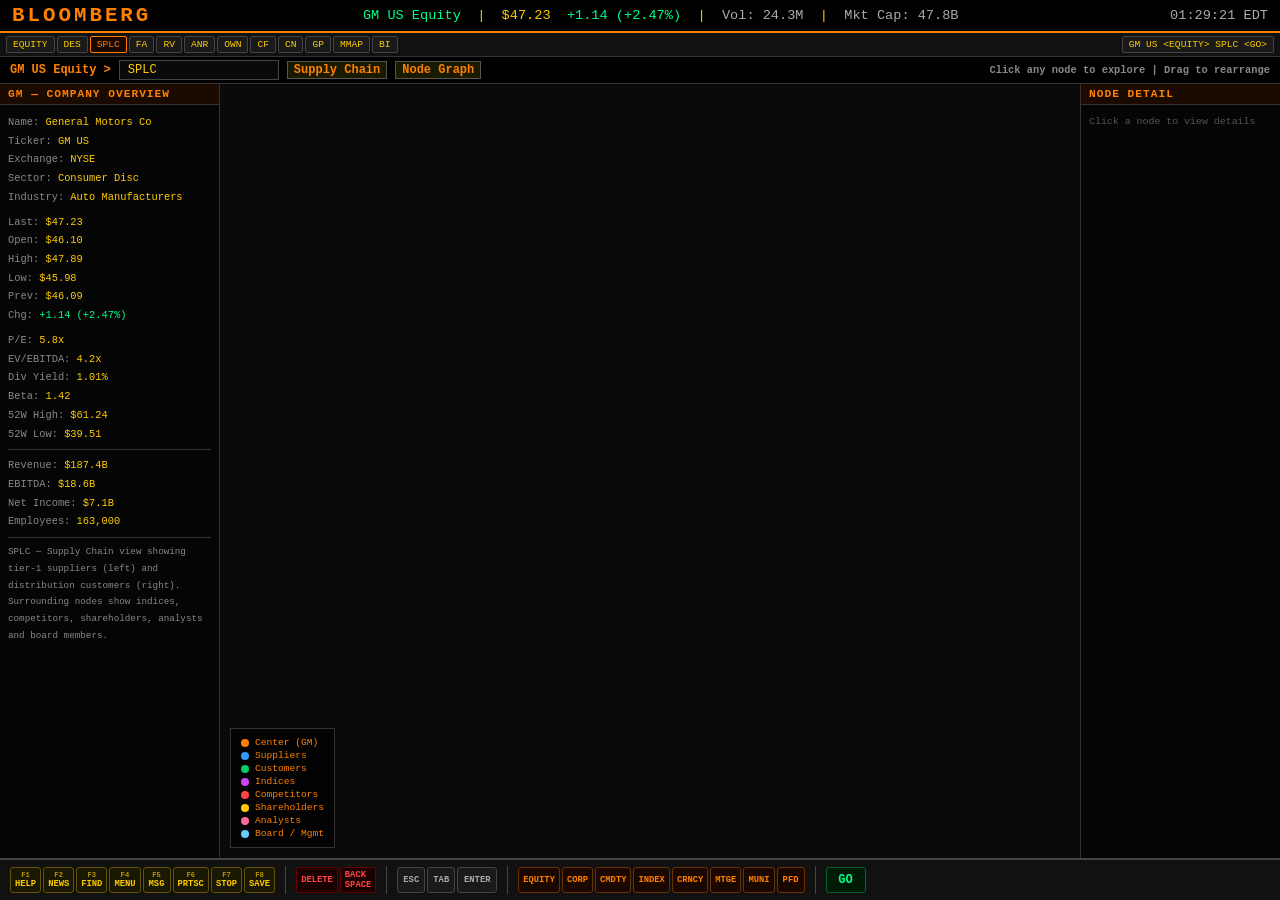
<file: index.html>
<!DOCTYPE html>
<html lang="en">
<head>
  <meta charset="UTF-8"/>
  <title>Bloomberg Terminal - GM</title>
  <script src="https://d3js.org/d3.v7.min.js"></script>
  <style>
    * { margin:0; padding:0; box-sizing:border-box; }
    body { background:#0a0a0a; font-family:'Courier New',monospace; color:#ff8000; overflow:hidden; height:100vh; display:flex; flex-direction:column; }

    /* TOP BAR */
    #topbar {
      background:#000; border-bottom:2px solid #ff8000;
      display:flex; align-items:center; justify-content:space-between;
      padding:4px 12px; flex-shrink:0;
    }
    #topbar .logo { font-size:1.3rem; font-weight:bold; color:#ff8000; letter-spacing:3px; }
    #topbar .ticker { font-size:0.85rem; color:#ffcc00; }
    #topbar .clock { font-size:0.85rem; color:#aaa; }

    /* FUNCTION KEY ROW */
    #fnbar {
      background:#111; border-bottom:1px solid #333;
      display:flex; gap:2px; padding:3px 6px; flex-shrink:0; flex-wrap:wrap;
    }
    .fn-btn {
      background:#1a1a1a; border:1px solid #444; color:#ffcc00;
      font-size:0.6rem; padding:2px 6px; cursor:pointer; border-radius:2px;
      white-space:nowrap;
    }
    .fn-btn:hover { background:#2a2a00; border-color:#ffcc00; }

    /* MAIN LAYOUT */
    #main { display:flex; flex:1; overflow:hidden; }

    /* LEFT PANEL */
    #left-panel {
      width:220px; background:#050505; border-right:1px solid #333;
      display:flex; flex-direction:column; flex-shrink:0; overflow-y:auto;
    }
    .panel-header {
      background:#1a0a00; color:#ff8000; font-size:0.7rem; font-weight:bold;
      padding:4px 8px; border-bottom:1px solid #333; letter-spacing:1px;
    }
    #company-info { padding:8px; font-size:0.65rem; line-height:1.8; }
    #company-info .label { color:#888; }
    #company-info .val { color:#ffcc00; }
    #company-info .pos { color:#00ff88; }
    #company-info .neg { color:#ff4444; }

    /* NODE GRAPH */
    #graph-container { flex:1; position:relative; overflow:hidden; }
    #graph-svg { width:100%; height:100%; }

    /* RIGHT PANEL */
    #right-panel {
      width:200px; background:#050505; border-left:1px solid #333;
      display:flex; flex-direction:column; flex-shrink:0; overflow-y:auto;
    }
    #node-detail { padding:8px; font-size:0.62rem; line-height:1.9; }
    #node-detail .section-title { color:#ff8000; font-weight:bold; margin-top:6px; border-bottom:1px solid #333; padding-bottom:2px; }
    #node-detail .row { display:flex; justify-content:space-between; }
    #node-detail .key { color:#888; }
    #node-detail .value { color:#ffcc00; }

    /* BOTTOM KEYBOARD */
    #keyboard {
      background:#111; border-top:2px solid #444; padding:6px 10px;
      display:flex; align-items:center; gap:6px; flex-shrink:0; flex-wrap:wrap;
    }
    .key-group { display:flex; gap:2px; align-items:center; }
    .key-sep { width:1px; height:28px; background:#444; margin:0 4px; }
    .kbd {
      border-radius:3px; font-size:0.55rem; font-weight:bold;
      display:flex; flex-direction:column; align-items:center; justify-content:center;
      cursor:pointer; border:1px solid #555; min-width:28px; height:26px; padding:0 4px;
      user-select:none;
    }
    .kbd:hover { filter:brightness(1.3); }
    .kbd:active { transform:scale(0.95); }
    .kbd-yellow { background:#1a1800; color:#ffcc00; border-color:#665500; }
    .kbd-red { background:#1a0000; color:#ff4444; border-color:#660000; }
    .kbd-green { background:#001a08; color:#00ff88; border-color:#006633; }
    .kbd-gray { background:#1a1a1a; color:#aaa; border-color:#444; }
    .kbd-orange { background:#1a0800; color:#ff8000; border-color:#663300; }
    .kbd .top-label { font-size:0.45rem; color:inherit; opacity:0.7; }

    /* TOOLTIP */
    #tooltip {
      position:fixed; background:#111; border:1px solid #ff8000;
      color:#ffcc00; font-size:0.65rem; padding:8px 12px;
      pointer-events:none; display:none; z-index:100; max-width:200px;
      line-height:1.6;
    }

    /* LEGEND */
    #legend {
      position:absolute; bottom:10px; left:10px;
      font-size:0.6rem; background:rgba(0,0,0,0.8);
      border:1px solid #333; padding:6px 10px; pointer-events:none;
    }
    .legend-item { display:flex; align-items:center; gap:6px; margin:2px 0; }
    .legend-dot { width:8px; height:8px; border-radius:50%; flex-shrink:0; }

    /* SEARCH BAR */
    #searchbar {
      background:#000; border-bottom:1px solid #333;
      display:flex; align-items:center; padding:3px 10px; gap:8px; flex-shrink:0;
    }
    #searchbar span { color:#ff8000; font-size:0.75rem; font-weight:bold; }
    #searchbar input {
      background:#0a0a0a; border:1px solid #444; color:#ffcc00;
      font-family:'Courier New',monospace; font-size:0.75rem;
      padding:2px 8px; outline:none; width:160px;
    }
    #searchbar input:focus { border-color:#ff8000; }
    .cmd-tag {
      background:#1a1a00; border:1px solid #555; color:#888;
      font-size:0.6rem; padding:1px 6px; cursor:pointer;
    }
    .cmd-tag:hover { color:#ffcc00; border-color:#ffcc00; }
  </style>
</head>
<body>

<!-- TOP BAR -->
<div id="topbar">
  <div class="logo">BLOOMBERG</div>
  <div class="ticker">
    <span style="color:#00ff88">GM US Equity</span>
    &nbsp;|&nbsp;
    <span style="color:#ffcc00">$47.23</span>
    &nbsp;<span style="color:#00ff88">+1.14 (+2.47%)</span>
    &nbsp;|&nbsp;
    <span style="color:#aaa">Vol: 24.3M</span>
    &nbsp;|&nbsp;
    <span style="color:#aaa">Mkt Cap: 47.8B</span>
  </div>
  <div class="clock" id="clock">--:--:--  EDT</div>
</div>

<!-- FUNCTION KEYS ROW -->
<div id="fnbar">
  <span class="fn-btn">EQUITY</span>
  <span class="fn-btn">DES</span>
  <span class="fn-btn active" style="background:#1a0800;border-color:#ff8000;color:#ff8000">SPLC</span>
  <span class="fn-btn">FA</span>
  <span class="fn-btn">RV</span>
  <span class="fn-btn">ANR</span>
  <span class="fn-btn">OWN</span>
  <span class="fn-btn">CF</span>
  <span class="fn-btn">CN</span>
  <span class="fn-btn">GP</span>
  <span class="fn-btn">MMAP</span>
  <span class="fn-btn">BI</span>
  <span class="fn-btn" style="margin-left:auto">GM US &lt;EQUITY&gt; SPLC &lt;GO&gt;</span>
</div>

<!-- SEARCH BAR -->
<div id="searchbar">
  <span>GM US Equity &gt;</span>
  <input type="text" id="cmd-input" value="SPLC" readonly/>
  <span class="cmd-tag">Supply Chain</span>
  <span class="cmd-tag">Node Graph</span>
  <span style="margin-left:auto;color:#888;font-size:0.65rem">Click any node to explore | Drag to rearrange</span>
</div>

<!-- MAIN -->
<div id="main">

  <!-- LEFT PANEL: Company Info -->
  <div id="left-panel">
    <div class="panel-header">GM — COMPANY OVERVIEW</div>
    <div id="company-info">
      <div><span class="label">Name: </span><span class="val">General Motors Co</span></div>
      <div><span class="label">Ticker: </span><span class="val">GM US</span></div>
      <div><span class="label">Exchange: </span><span class="val">NYSE</span></div>
      <div><span class="label">Sector: </span><span class="val">Consumer Disc</span></div>
      <div><span class="label">Industry: </span><span class="val">Auto Manufacturers</span></div>
      <div style="margin-top:6px"><span class="label">Last: </span><span class="val">$47.23</span></div>
      <div><span class="label">Open: </span><span class="val">$46.10</span></div>
      <div><span class="label">High: </span><span class="val">$47.89</span></div>
      <div><span class="label">Low:  </span><span class="val">$45.98</span></div>
      <div><span class="label">Prev: </span><span class="val">$46.09</span></div>
      <div><span class="label">Chg:  </span><span class="pos">+1.14 (+2.47%)</span></div>
      <div style="margin-top:6px"><span class="label">P/E: </span><span class="val">5.8x</span></div>
      <div><span class="label">EV/EBITDA: </span><span class="val">4.2x</span></div>
      <div><span class="label">Div Yield: </span><span class="val">1.01%</span></div>
      <div><span class="label">Beta: </span><span class="val">1.42</span></div>
      <div><span class="label">52W High: </span><span class="val">$61.24</span></div>
      <div><span class="label">52W Low:  </span><span class="val">$39.51</span></div>
      <div style="margin-top:6px;border-top:1px solid #333;padding-top:6px">
        <div><span class="label">Revenue: </span><span class="val">$187.4B</span></div>
        <div><span class="label">EBITDA: </span><span class="val">$18.6B</span></div>
        <div><span class="label">Net Income: </span><span class="val">$7.1B</span></div>
        <div><span class="label">Employees: </span><span class="val">163,000</span></div>
      </div>
      <div style="margin-top:6px;border-top:1px solid #333;padding-top:6px;color:#888;font-size:0.58rem">
        SPLC — Supply Chain view showing tier-1 suppliers (left) and distribution customers (right). Surrounding nodes show indices, competitors, shareholders, analysts and board members.
      </div>
    </div>
  </div>

  <!-- NODE GRAPH -->
  <div id="graph-container">
    <svg id="graph-svg"></svg>
    <div id="legend">
      <div class="legend-item"><div class="legend-dot" style="background:#ff8000"></div><span>Center (GM)</span></div>
      <div class="legend-item"><div class="legend-dot" style="background:#3399ff"></div><span>Suppliers</span></div>
      <div class="legend-item"><div class="legend-dot" style="background:#00cc66"></div><span>Customers</span></div>
      <div class="legend-item"><div class="legend-dot" style="background:#cc44ff"></div><span>Indices</span></div>
      <div class="legend-item"><div class="legend-dot" style="background:#ff4444"></div><span>Competitors</span></div>
      <div class="legend-item"><div class="legend-dot" style="background:#ffcc00"></div><span>Shareholders</span></div>
      <div class="legend-item"><div class="legend-dot" style="background:#ff6699"></div><span>Analysts</span></div>
      <div class="legend-item"><div class="legend-dot" style="background:#66ccff"></div><span>Board / Mgmt</span></div>
    </div>
  </div>

  <!-- RIGHT PANEL: Node Detail -->
  <div id="right-panel">
    <div class="panel-header">NODE DETAIL</div>
    <div id="node-detail">
      <div style="color:#555;font-size:0.62rem">Click a node to view details</div>
    </div>
  </div>

</div>

<!-- KEYBOARD -->
<div id="keyboard">
  <!-- Yellow function keys -->
  <div class="key-group">
    <div class="kbd kbd-yellow"><div class="top-label">F1</div>HELP</div>
    <div class="kbd kbd-yellow"><div class="top-label">F2</div>NEWS</div>
    <div class="kbd kbd-yellow"><div class="top-label">F3</div>FIND</div>
    <div class="kbd kbd-yellow"><div class="top-label">F4</div>MENU</div>
    <div class="kbd kbd-yellow"><div class="top-label">F5</div>MSG</div>
    <div class="kbd kbd-yellow"><div class="top-label">F6</div>PRTSC</div>
    <div class="kbd kbd-yellow"><div class="top-label">F7</div>STOP</div>
    <div class="kbd kbd-yellow"><div class="top-label">F8</div>SAVE</div>
  </div>
  <div class="key-sep"></div>
  <!-- Red key -->
  <div class="key-group">
    <div class="kbd kbd-red" style="min-width:36px">DELETE</div>
    <div class="kbd kbd-red">BACK<br>SPACE</div>
  </div>
  <div class="key-sep"></div>
  <!-- Gray keys -->
  <div class="key-group">
    <div class="kbd kbd-gray">ESC</div>
    <div class="kbd kbd-gray">TAB</div>
    <div class="kbd kbd-gray" style="min-width:40px">ENTER</div>
  </div>
  <div class="key-sep"></div>
  <!-- Orange action keys -->
  <div class="key-group">
    <div class="kbd kbd-orange">EQUITY</div>
    <div class="kbd kbd-orange">CORP</div>
    <div class="kbd kbd-orange">CMDTY</div>
    <div class="kbd kbd-orange">INDEX</div>
    <div class="kbd kbd-orange">CRNCY</div>
    <div class="kbd kbd-orange">MTGE</div>
    <div class="kbd kbd-orange">MUNI</div>
    <div class="kbd kbd-orange">PFD</div>
  </div>
  <div class="key-sep"></div>
  <!-- Green GO key -->
  <div class="key-group">
    <div class="kbd kbd-green" style="min-width:40px;font-size:0.75rem">GO</div>
  </div>
</div>

<!-- TOOLTIP -->
<div id="tooltip"></div>

<script>
// ─── DATA ────────────────────────────────────────────────────────────────────
const nodes = [
  // Center
  { id:'GM', label:'GM', type:'center', sub:'General Motors Co', detail:{
    ticker:'GM US', price:'$47.23', chg:'+2.47%', mktCap:'$47.8B', employees:'163,000', hq:'Detroit, MI', founded:'1908'
  }},

  // SUPPLIERS (left cluster)
  { id:'BOSCH', label:'Bosch', type:'supplier', sub:'Parts & Electronics', detail:{ relationship:'Tier-1 Supplier', spend:'~$3.2B/yr', category:'Electronics, Sensors, Fuel Systems', country:'Germany' }},
  { id:'CONT', label:'Continental', type:'supplier', sub:'Tires & Systems', detail:{ relationship:'Tier-1 Supplier', spend:'~$1.8B/yr', category:'Tires, Brakes, Powertrain', country:'Germany' }},
  { id:'MGNA', label:'Magna', type:'supplier', sub:'Auto Parts', detail:{ relationship:'Tier-1 Supplier', spend:'~$4.1B/yr', category:'Body, Chassis, ADAS', country:'Canada' }},
  { id:'BWA', label:'BorgWarner', type:'supplier', sub:'Drivetrain', detail:{ relationship:'Tier-1 Supplier', spend:'~$1.4B/yr', category:'Drivetrain, EV Components', country:'USA' }},
  { id:'APTV', label:'Aptiv', type:'supplier', sub:'Wiring & Software', detail:{ relationship:'Tier-1 Supplier', spend:'~$2.7B/yr', category:'Electrical Architecture, ADAS', country:'Ireland' }},
  { id:'LEA', label:'Lear Corp', type:'supplier', sub:'Seating & E-Systems', detail:{ relationship:'Tier-1 Supplier', spend:'~$1.1B/yr', category:'Seating, Electrical', country:'USA' }},
  { id:'STEEL', label:'US Steel', type:'supplier', sub:'Steel & Materials', detail:{ relationship:'Raw Materials', spend:'~$900M/yr', category:'Steel Coils, Sheet Metal', country:'USA' }},
  { id:'LG-ENERGY', label:'LG Energy', type:'supplier', sub:'EV Batteries', detail:{ relationship:'JV Partner (Ultium)', spend:'~$2.0B/yr', category:'Battery Cells, Modules', country:'South Korea' }},
  { id:'SAMSUNG', label:'Samsung SDI', type:'supplier', sub:'Battery Cells', detail:{ relationship:'Tier-1 Supplier', spend:'~$800M/yr', category:'Prismatic Battery Cells', country:'South Korea' }},
  { id:'DENSO', label:'Denso', type:'supplier', sub:'HVAC & Electronics', detail:{ relationship:'Tier-1 Supplier', spend:'~$600M/yr', category:'HVAC, Ignition, Sensors', country:'Japan' }},

  // CUSTOMERS (right cluster)
  { id:'DEALERS', label:'Dealerships', type:'customer', sub:'~4,000 US Dealers', detail:{ type:'Retail Distribution', volume:'~2.1M units/yr', revenue:'~$95B', geography:'USA' }},
  { id:'FLEET', label:'Fleet/Rental', type:'customer', sub:'Corporate Fleets', detail:{ type:'Fleet Sales', volume:'~300K units/yr', revenue:'~$12B', examples:'Hertz, Enterprise, Gov' }},
  { id:'CHINA-JV', label:'China JV', type:'customer', sub:'SAIC-GM JV', detail:{ type:'Joint Venture', volume:'~2.4M units/yr', revenue:'~$24B', geography:'China' }},
  { id:'GOV', label:'Government', type:'customer', sub:'Military & Munic.', detail:{ type:'Government Contracts', volume:'~50K units/yr', revenue:'~$3B', examples:'DoD, GSA contracts' }},
  { id:'CANADA-MKT', label:'Canada', type:'customer', sub:'Canadian Market', detail:{ type:'International Sales', volume:'~220K units/yr', revenue:'~$9B', geography:'Canada' }},
  { id:'LATAM', label:'Latin America', type:'customer', sub:'LATAM Distribution', detail:{ type:'International Sales', volume:'~170K units/yr', revenue:'~$7B', geography:'Brazil, Mexico' }},

  // INDICES
  { id:'SPX', label:'S&P 500', type:'index', sub:'Member', detail:{ index:'S&P 500', weight:'0.11%', since:'1955', sector:'Consumer Disc' }},
  { id:'DJIA', label:'DJIA', type:'index', sub:'Member (historic)', detail:{ index:'Dow Jones Industrial', weight:'N/A (removed 2009)', note:'Removed post-bankruptcy' }},
  { id:'RUSSELL', label:'Russell 1000', type:'index', sub:'Member', detail:{ index:'Russell 1000', weight:'0.08%', note:'Large-cap index' }},
  { id:'MSCI', label:'MSCI USA', type:'index', sub:'Member', detail:{ index:'MSCI USA Index', weight:'0.09%', note:'Global large/mid cap' }},

  // COMPETITORS
  { id:'F', label:'Ford', type:'competitor', sub:'$47.1B Mkt Cap', detail:{ ticker:'F US', price:'$11.87', mktCap:'$47.1B', segment:'Trucks, EVs, Mustang' }},
  { id:'TM', label:'Toyota', type:'competitor', sub:'$236B Mkt Cap', detail:{ ticker:'7203 JP', price:'¥2,891', mktCap:'$236B', segment:'Global #1 Volume' }},
  { id:'STLA', label:'Stellantis', type:'competitor', sub:'$25.8B Mkt Cap', detail:{ ticker:'STLA US', price:'$8.44', mktCap:'$25.8B', segment:'Jeep, RAM, Chrysler' }},
  { id:'TSLA', label:'Tesla', type:'competitor', sub:'$790B Mkt Cap', detail:{ ticker:'TSLA US', price:'$248.52', mktCap:'$790B', segment:'EV Pure-play' }},

  // SHAREHOLDERS
  { id:'VANG', label:'Vanguard', type:'shareholder', sub:'8.2% stake', detail:{ holder:'Vanguard Group', shares:'81.4M', pct:'8.2%', style:'Passive/Index' }},
  { id:'BLK', label:'BlackRock', type:'shareholder', sub:'6.7% stake', detail:{ holder:'BlackRock Inc', shares:'66.3M', pct:'6.7%', style:'Passive/Active' }},
  { id:'SST', label:'State Street', type:'shareholder', sub:'4.1% stake', detail:{ holder:'State Street Global', shares:'40.7M', pct:'4.1%', style:'Passive/Index' }},
  { id:'TROW', label:'T. Rowe Price', type:'shareholder', sub:'3.3% stake', detail:{ holder:'T. Rowe Price', shares:'32.6M', pct:'3.3%', style:'Active' }},

  // ANALYSTS
  { id:'GS-ANL', label:'Goldman Sachs', type:'analyst', sub:'BUY $58 PT', detail:{ firm:'Goldman Sachs', rating:'BUY', priceTarget:'$58', analyst:'Mark Delaney', date:'Jan 2026' }},
  { id:'MS-ANL', label:'Morgan Stanley', type:'analyst', sub:'OW $55 PT', detail:{ firm:'Morgan Stanley', rating:'OVERWEIGHT', priceTarget:'$55', analyst:'Adam Jonas', date:'Feb 2026' }},
  { id:'JPM-ANL', label:'JPMorgan', type:'analyst', sub:'NEUT $48 PT', detail:{ firm:'JPMorgan', rating:'NEUTRAL', priceTarget:'$48', analyst:'Ryan Brinkman', date:'Mar 2026' }},

  // BOARD / MGMT
  { id:'CEO', label:'Mary Barra', type:'board', sub:'Chair & CEO', detail:{ name:'Mary T. Barra', role:'Chair & CEO', since:'2014', background:'GM lifer, EE degree GMI' }},
  { id:'CFO', label:'Paul Jacobson', type:'board', sub:'CFO', detail:{ name:'Paul Jacobson', role:'Executive VP & CFO', since:'2020', background:'Prev. Delta Air Lines CFO' }},
  { id:'PRESID', label:'Mark Reuss', type:'board', sub:'President', detail:{ name:'Mark Reuss', role:'President', since:'2019', background:'GM product chief, design' }},
  { id:'DIR1', label:'Carol Stephenson', type:'board', sub:'Lead Director', detail:{ name:'Carol Stephenson', role:'Lead Independent Director', since:'2003', background:'Former Lucent Canada CEO' }},
];

const links = [];
const center = 'GM';
nodes.forEach(n => {
  if(n.id !== center) links.push({ source: center, target: n.id, type: n.type });
});

// Extra cross-links for suppliers/customers
links.push({ source:'BOSCH', target:'CONT', type:'supplier' });
links.push({ source:'BOSCH', target:'APTV', type:'supplier' });
links.push({ source:'MGNA', target:'LEA', type:'supplier' });
links.push({ source:'LG-ENERGY', target:'SAMSUNG', type:'supplier' });
links.push({ source:'DEALERS', target:'FLEET', type:'customer' });
links.push({ source:'F', target:'STLA', type:'competitor' });
links.push({ source:'VANG', target:'BLK', type:'shareholder' });
links.push({ source:'CEO', target:'CFO', type:'board' });
links.push({ source:'CEO', target:'PRESID', type:'board' });

// ─── COLOR MAP ───────────────────────────────────────────────────────────────
const colorMap = {
  center:      '#ff8000',
  supplier:    '#3399ff',
  customer:    '#00cc66',
  index:       '#cc44ff',
  competitor:  '#ff4444',
  shareholder: '#ffcc00',
  analyst:     '#ff6699',
  board:       '#66ccff',
};

// ─── CLOCK ───────────────────────────────────────────────────────────────────
function updateClock(){
  const now = new Date();
  const h = String(now.getHours()).padStart(2,'0');
  const m = String(now.getMinutes()).padStart(2,'0');
  const s = String(now.getSeconds()).padStart(2,'0');
  document.getElementById('clock').textContent = `${h}:${m}:${s}  EDT`;
}
setInterval(updateClock, 1000);
updateClock();

// ─── D3 GRAPH ────────────────────────────────────────────────────────────────
const svg = d3.select('#graph-svg');
const container = document.getElementById('graph-container');

function getSize(){
  return { w: container.clientWidth, h: container.clientHeight };
}

let { w, h } = getSize();

const g = svg.append('g');

// Zoom
const zoom = d3.zoom().scaleExtent([0.3, 3]).on('zoom', e => g.attr('transform', e.transform));
svg.call(zoom);

// Arrow marker
svg.append('defs').append('marker')
  .attr('id','arrow').attr('viewBox','0 -4 8 8').attr('refX',18).attr('refY',0)
  .attr('markerWidth',6).attr('markerHeight',6).attr('orient','auto')
  .append('path').attr('d','M0,-4L8,0L0,4').attr('fill','#444');

// Simulation
const simulation = d3.forceSimulation(nodes)
  .force('link', d3.forceLink(links).id(d=>d.id).distance(d => {
    if(d.source.id === center || d.target.id === center) return 160;
    return 80;
  }).strength(0.5))
  .force('charge', d3.forceManyBody().strength(-400))
  .force('center', d3.forceCenter(w/2, h/2))
  .force('collision', d3.forceCollide(40))
  .force('x', d3.forceX().x(d => {
    if(d.type === 'supplier') return w * 0.2;
    if(d.type === 'customer') return w * 0.8;
    return w/2;
  }).strength(d => (d.type==='supplier'||d.type==='customer') ? 0.15 : 0))
  .force('y', d3.forceY(h/2).strength(0.03));

// Links
const linkSel = g.append('g').selectAll('line')
  .data(links).join('line')
  .attr('stroke', d => {
    const t = d.type;
    return colorMap[t] ? colorMap[t]+'44' : '#33333388';
  })
  .attr('stroke-width', d => d.source === center || d.target === center ? 1.5 : 0.8)
  .attr('marker-end', 'url(#arrow)');

// Node groups
const nodeSel = g.append('g').selectAll('g')
  .data(nodes).join('g')
  .attr('cursor','pointer')
  .call(d3.drag()
    .on('start', (e, d) => { if(!e.active) simulation.alphaTarget(0.3).restart(); d.fx=d.x; d.fy=d.y; })
    .on('drag',  (e, d) => { d.fx=e.x; d.fy=e.y; })
    .on('end',   (e, d) => { if(!e.active) simulation.alphaTarget(0); d.fx=null; d.fy=null; })
  )
  .on('click', onNodeClick)
  .on('mouseover', onHover)
  .on('mouseout', () => { document.getElementById('tooltip').style.display='none'; });

// Node circles
nodeSel.append('circle')
  .attr('r', d => d.type === 'center' ? 28 : 16)
  .attr('fill', d => colorMap[d.type] || '#666')
  .attr('fill-opacity', d => d.type==='center' ? 0.9 : 0.75)
  .attr('stroke', d => colorMap[d.type] || '#666')
  .attr('stroke-width', d => d.type==='center' ? 3 : 1.5)
  .attr('stroke-opacity', 1);

// Node labels
nodeSel.append('text')
  .attr('text-anchor','middle')
  .attr('dy', d => d.type==='center' ? '0.35em' : '-1.6em')
  .attr('fill', d => colorMap[d.type] || '#aaa')
  .attr('font-size', d => d.type==='center' ? '0.8rem' : '0.6rem')
  .attr('font-family','Courier New,monospace')
  .attr('font-weight','bold')
  .attr('pointer-events','none')
  .text(d => d.label);

// Sub-labels
nodeSel.append('text')
  .attr('text-anchor','middle')
  .attr('dy', d => d.type==='center' ? '1.6em' : '-0.5em')
  .attr('fill','#666')
  .attr('font-size','0.5rem')
  .attr('font-family','Courier New,monospace')
  .attr('pointer-events','none')
  .text(d => d.sub);

// Type badge (small tag below circle)
nodeSel.filter(d => d.type !== 'center').append('text')
  .attr('text-anchor','middle')
  .attr('dy','2.4em')
  .attr('fill', d => colorMap[d.type]+'99')
  .attr('font-size','0.45rem')
  .attr('font-family','Courier New,monospace')
  .attr('pointer-events','none')
  .text(d => d.type.toUpperCase());

simulation.on('tick', () => {
  linkSel
    .attr('x1', d => d.source.x).attr('y1', d => d.source.y)
    .attr('x2', d => d.target.x).attr('y2', d => d.target.y);
  nodeSel.attr('transform', d => `translate(${d.x},${d.y})`);
});

// ─── INTERACTIONS ────────────────────────────────────────────────────────────
function onHover(event, d){
  const tt = document.getElementById('tooltip');
  tt.style.display = 'block';
  tt.style.left = (event.clientX + 12) + 'px';
  tt.style.top  = (event.clientY - 10) + 'px';
  let html = `<b style="color:${colorMap[d.type]}">${d.label}</b><br>${d.sub}<br><span style="color:#888">${d.type.toUpperCase()}</span>`;
  tt.innerHTML = html;
}

function onNodeClick(event, d){
  // Highlight
  nodeSel.select('circle')
    .attr('stroke-width', n => n.id === d.id ? 4 : (n.type==='center' ? 3 : 1.5))
    .attr('fill-opacity', n => n.id === d.id ? 1 : (n.type==='center' ? 0.9 : 0.75));

  // Render detail panel
  const panel = document.getElementById('node-detail');
  const col = colorMap[d.type] || '#aaa';
  let html = `<div style="color:${col};font-weight:bold;font-size:0.75rem;margin-bottom:6px">${d.label}</div>`;
  html += `<div style="color:#888;margin-bottom:6px">${d.sub}</div>`;
  html += `<div class="section-title">${d.type.toUpperCase()} DETAILS</div>`;
  if(d.detail){
    Object.entries(d.detail).forEach(([k,v]) => {
      html += `<div class="row"><span class="key">${k}:</span><span class="value">${v}</span></div>`;
    });
  }
  // Cross links
  const related = links.filter(l => {
    const sid = typeof l.source === 'object' ? l.source.id : l.source;
    const tid = typeof l.target === 'object' ? l.target.id : l.target;
    return (sid===d.id || tid===d.id) && sid!==center && tid!==center;
  });
  if(related.length){
    html += `<div class="section-title" style="margin-top:8px">RELATED NODES</div>`;
    related.forEach(l => {
      const sid = typeof l.source === 'object' ? l.source.id : l.source;
      const tid = typeof l.target === 'object' ? l.target.id : l.target;
      const otherId = sid===d.id ? tid : sid;
      const other = nodes.find(n => n.id === otherId);
      if(other) html += `<div class="row"><span class="key" style="color:${colorMap[other.type]}">${other.label}</span><span class="value">${other.type}</span></div>`;
    });
  }
  panel.innerHTML = html;
}

// ─── RESIZE ──────────────────────────────────────────────────────────────────
window.addEventListener('resize', () => {
  let s = getSize();
  simulation.force('center', d3.forceCenter(s.w/2, s.h/2));
  simulation.force('x', d3.forceX().x(d => {
    if(d.type==='supplier') return s.w*0.2;
    if(d.type==='customer') return s.w*0.8;
    return s.w/2;
  }).strength(d => (d.type==='supplier'||d.type==='customer') ? 0.15 : 0));
  simulation.alpha(0.3).restart();
});

// Keyboard clicks (cosmetic)
document.querySelectorAll('.kbd').forEach(k => {
  k.addEventListener('click', () => {
    k.style.transform = 'scale(0.92)';
    setTimeout(() => k.style.transform = '', 100);
  });
});
</script>
</body>
</html>
</file>
